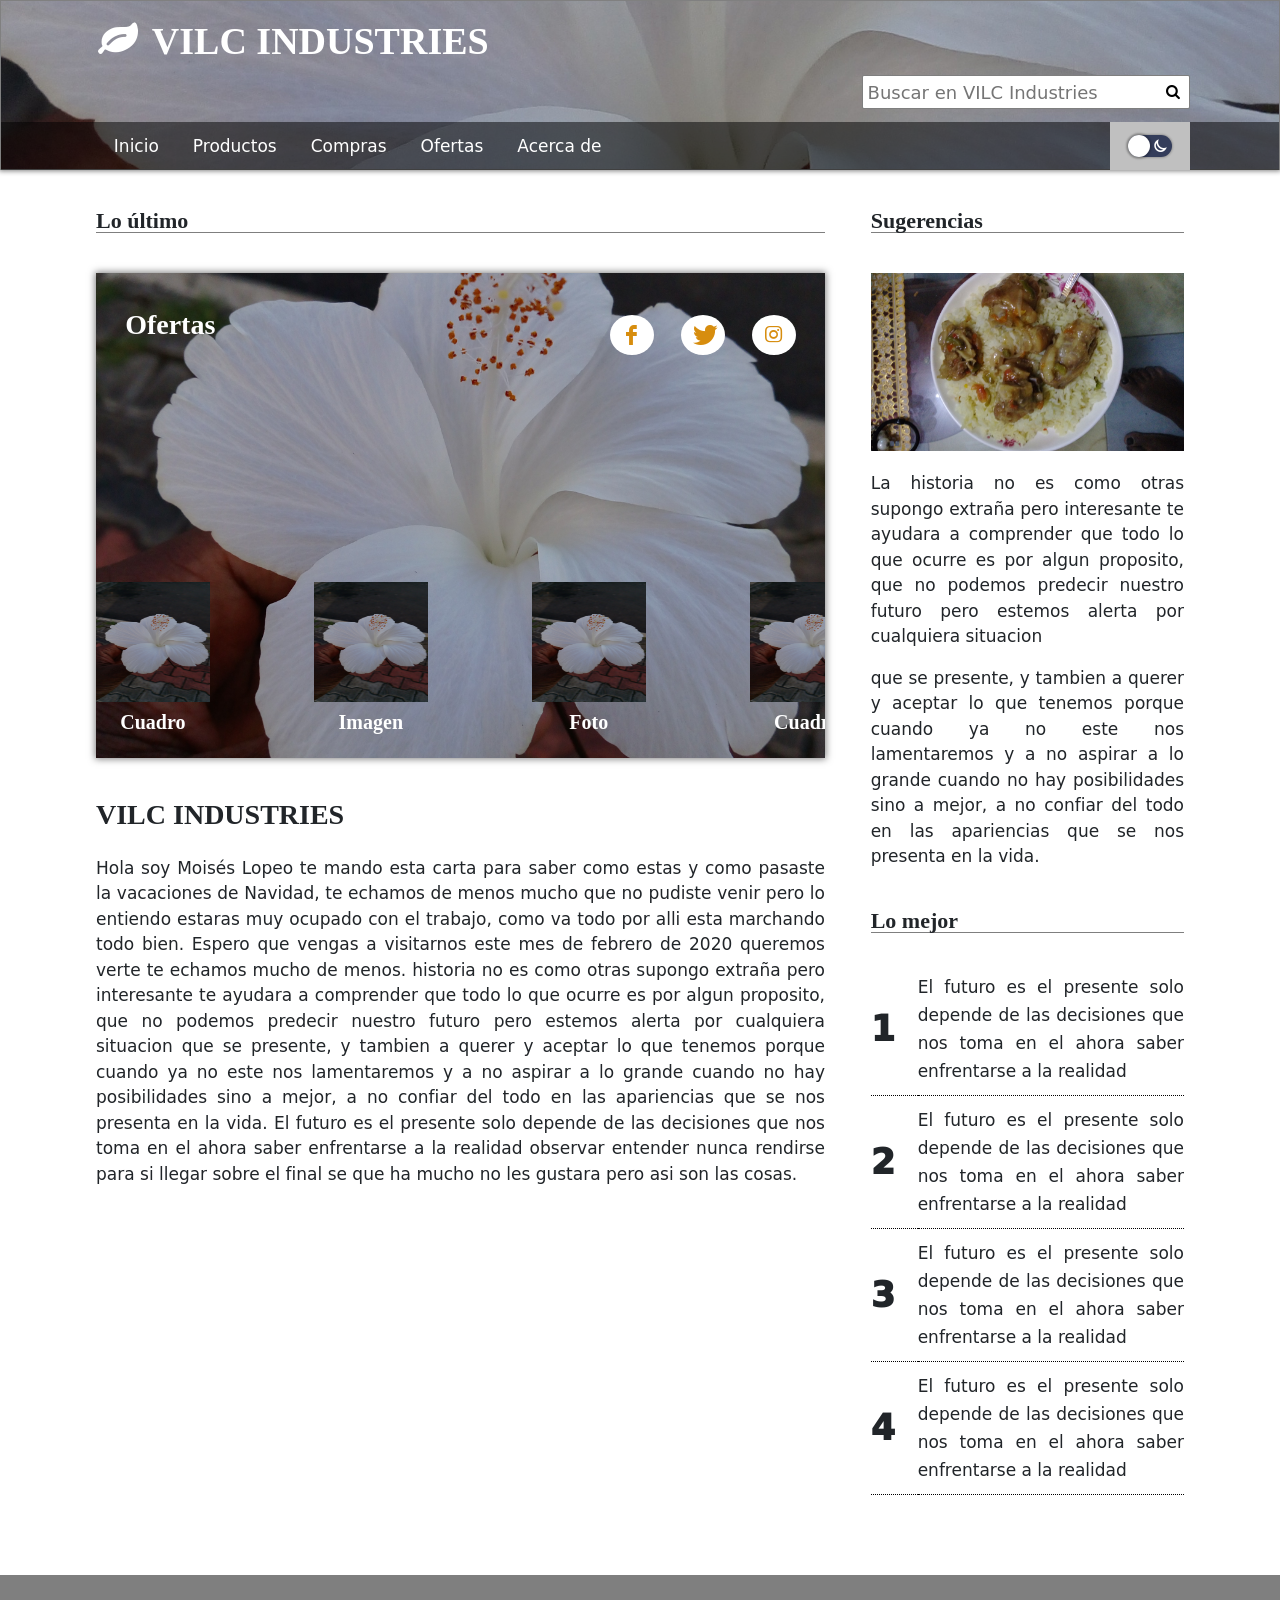
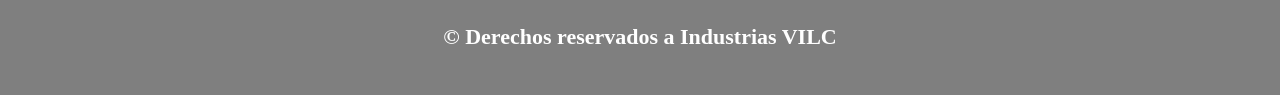
<file: VILC PROYECT/index.html>
<!DOCTYPE html>
<html lang="es">
	<head>
		<title>VILC PROYECT</title>
		<meta charset="UTF-8">
		<link rel="shortcut icon" type="text/x-icon" href="img/coda.png">
		<!-- <meta name="viewport" content="target-densitydpi = high-dpi"> -->
		<meta name="copyright" content="© VILC INDUSTRIES">
		<meta name="viewport" content="width=device-width, user-scalable=no, initial-scale=1.0 maximum-scale=1.0 minimum-scale=1.0 shrink-to-fit=no">
	  <meta http-equiv="X-UA-Compatible" content="IE=edge">
		<link rel="stylesheet" type="text/css" href="css/productos.css">
		<script type="text/javascript" src="js/jquery-3.6.0.min.js"></script>
	</head>
	<body>
		<div id="principal">
			<header>
				<div id="logo">
					<div>
						<h1 class="icon-leaf">VILC INDUSTRIES</h1>
					</div>
				</div>
				<div class="contenedor" id="head">
					<span class="icon-menu" id="menu_icon"></span>
					<nav class="menu">
						<a href="index.html" class="menu_link_select">Inicio</a>
						<a href="productos.html">Productos</a>
						<a href="compras.html">Compras</a>
						<a href="ofertas.html">Ofertas</a>
						<a href="acerca_de.html">Acerca de</a>
					</nav>
					<form class="data" name="searchF" action="productos.html" method="POST">
						<div class="divSearch">
							<input type="text" name="input_search" id="input" placeholder="Buscar en VILC Industries">
							<button class="icon-search search"></button>
						</div>
					</form>
					<div id="change">
						<button class="switch" id="switch">
							<span class="icon-sun"></span>
							<span class="icon-moon-1"></span>
						</button>
					</div>
				</div>
			</header>
			<section class="contenedor">
				<section id="slide">
					<h2>Lo último</h2>
					<section id="apart">
						<h3>Ofertas</h3>
						<div class="social_icon">
							<a href=""><span class="icon-facebook"></span></a>
							<a href=""><span class="icon-twitter"></span></a>
							<a href=""><span class="icon-instagram"></span></a>
						</div>
						<div id="last">
							<article class="box">
								<a href="ofertas.html">
									<img src="img/IMAG0392.jpg" alt="">
									<h4>Cuadro</h4>
								</a>
							</article>
							<article class="box">
								<a href="ofertas.html">
									<img src="img/IMAG0392.jpg" alt="">
									<h4>Imagen</h4>
								</a>
							</article>
							<article class="box">
								<a href="ofertas.html">
									<img src="img/IMAG0392.jpg" alt="">
									<h4>Foto</h4>
								</a>
							</article>
							<article class="box">
								<a href="ofertas.html">
									<img src="img/IMAG0392.jpg" alt="">
									<h4>Cuadro</h4>
								</a>
							</article>
							<article class="box">
								<a href="ofertas.html">
									<img src="img/IMAG0392.jpg" alt="">
									<h4>Imagen</h4>
								</a>
							</article>
							<article class="box">
								<a href="ofertas.html">
									<img src="img/IMAG0392.jpg" alt="">
									<h4>Cuadro</h4>
								</a>
							</article>
							<article class="box">
								<a href="ofertas.html">
									<img src="img/IMAG0392.jpg" alt="">
									<h4>Cuadro</h4>
								</a>
							</article>
						</div>
					</section>
					<header class="title">
						<h2>VILC INDUSTRIES</h2>
					</header>
					<article class="article">
						Hola soy Moisés Lopeo te mando esta carta para saber como estas y como pasaste la vacaciones de Navidad, te echamos de menos mucho que no pudiste venir pero lo entiendo estaras muy ocupado con el trabajo, como va todo por alli  esta marchando todo bien. Espero que vengas a visitarnos este mes de febrero de 2020 queremos verte te echamos mucho de menos. historia no es como otras supongo extraña pero interesante te ayudara a comprender que todo lo que ocurre es por algun proposito, que no podemos predecir nuestro futuro pero estemos alerta por cualquiera situacion que se presente, y tambien a querer y aceptar lo que tenemos porque cuando  ya no este nos lamentaremos y a no aspirar a lo grande cuando no hay posibilidades sino a mejor, a no confiar del todo en las apariencias que se nos presenta en la vida. El futuro es el presente solo depende de las decisiones que nos toma en el ahora saber enfrentarse a la realidad observar entender nunca rendirse para si llegar sobre el final se que ha mucho no les gustara pero asi son las cosas.
					</article>
				</section>
				<aside class="aside">
					<h2>Sugerencias</h2>
					<div>
						<img src="img/IMAG0131.jpg" alt="">
						<p>La historia no es como otras supongo extraña pero interesante te ayudara a comprender que todo lo que ocurre es por algun proposito, que no podemos predecir nuestro futuro pero estemos alerta por cualquiera situacion</p><p>que se presente, y tambien a querer y aceptar lo que tenemos porque cuando  ya no este nos lamentaremos y a no aspirar a lo grande cuando no hay posibilidades sino a mejor, a no confiar del todo en las apariencias que se nos presenta en la vida.</p>
					</div>
					<h3>Lo mejor</h3>
					<table>
						<tbody>
							<tr>
								<td>1</td><td>El futuro es el presente solo depende de las decisiones que nos toma en el ahora saber enfrentarse a la realidad</td>
							</tr>
							<tr>
								<td>2</td><td>El futuro es el presente solo depende de las decisiones que nos toma en el ahora saber enfrentarse a la realidad</td>
							</tr>
							<tr>
								<td>3</td><td>El futuro es el presente solo depende de las decisiones que nos toma en el ahora saber enfrentarse a la realidad</td>
							</tr>
							<tr>
								<td>4</td><td>El futuro es el presente solo depende de las decisiones que nos toma en el ahora saber enfrentarse a la realidad</td>
							</tr>
						</tbody>
					</table>
				</aside>
			</section>
			<footer id="footer"><span>© Derechos reservados a Industrias VILC</span></footer>
		</div>
	 	<script type="text/javascript" src="js/bootstrap.min.js"></script>
		<script type="text/javascript" src="js/script.js"></script>
	</body>
</html>
</file>
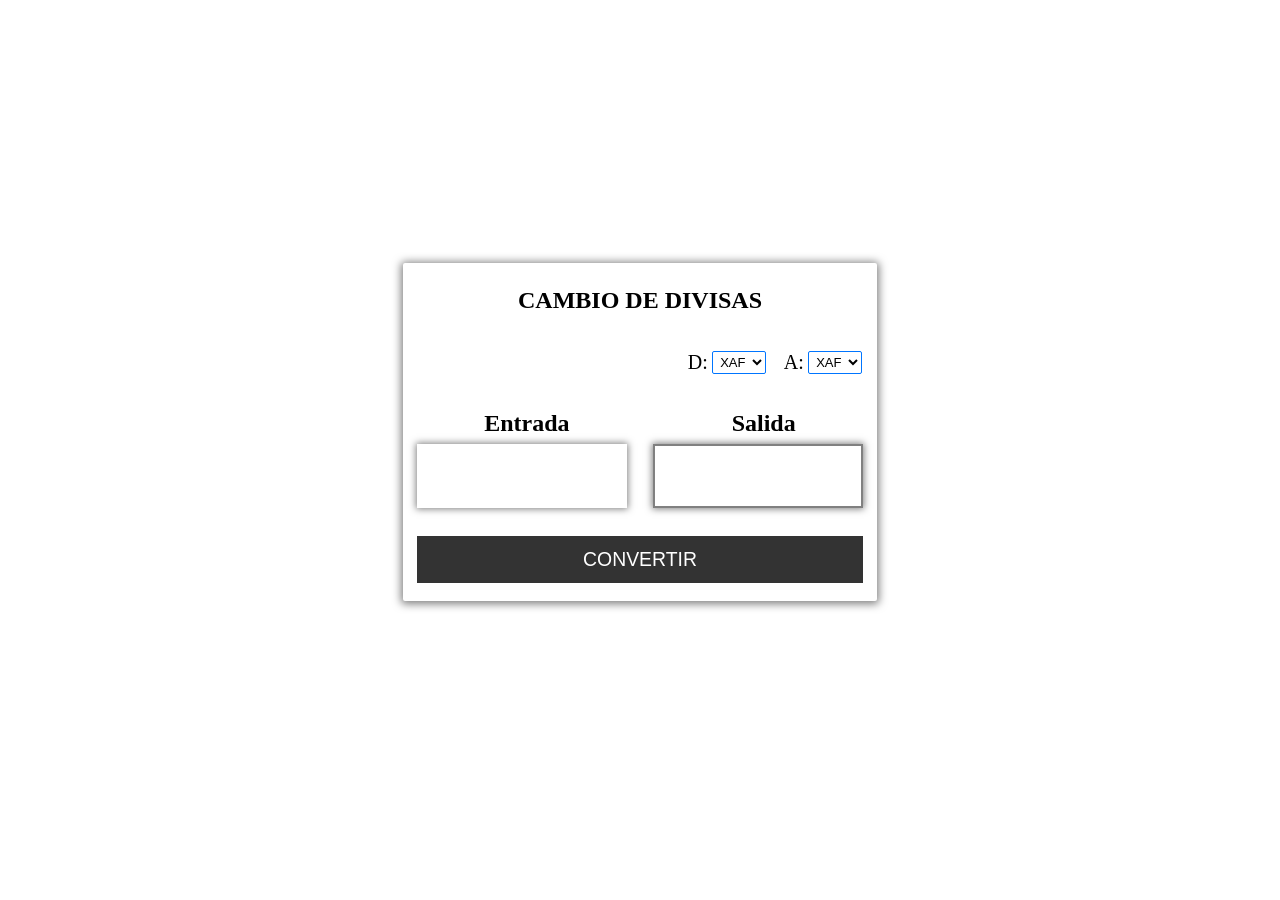
<file: programacion divisas/divisas.html>
<!DOCTYPE html>
<html lang="es">
    <head>
      <meta charset="UTF-8">
      <title>Divisas</title>
      <meta name="viewport" content="width=device-width initial-scale=0.4">
      <link rel="stylesheet" type="text/css" href="css/divisas.css">
      <script type="text/javascript" src="./js/jquery-3.5.1.min.js"></script>
    </head>
  <body>
    <div id="principal">
      <section id="slide"> 
        <section id="quiz">
          <header>
            <h2>Cambio de divisas</h2>
          </header>
          <form name="transF" id="transform">
            <div id="select">
              <label for="">D:</label>
              <select name="origenF" class="coin">
                <option value="XAF">XAF</option>
                <option value="€">€</option>
                <option value="$">$</option>
                <option value="£">£</option>
              </select>
              &nbsp;
              <label for="">A:</label>
              <select name="destinoF" class="coin">
                <option value="XAF">XAF</option>
                <option value="€">€</option>
                <option value="$">$</option>
                <option value="£">£</option>
              </select>
            </div>
            <div class="labels">
              <h3 id="input">Entrada</h3>
              <h3 id="output">Salida</h3>
            </div>
            <div id="enter">
              <input type="text" name="inputF" class="inputs" required>
              <input type="text" name="outputF" class="inputs" disabled>
            </div>
            <button type="button">Convertir</button>
          </form>
        </section>
      </section>
    </div>
    <script type="text/javascript" src="./js/divisa_Script.js"></script>
  </body>
</html>
</file>
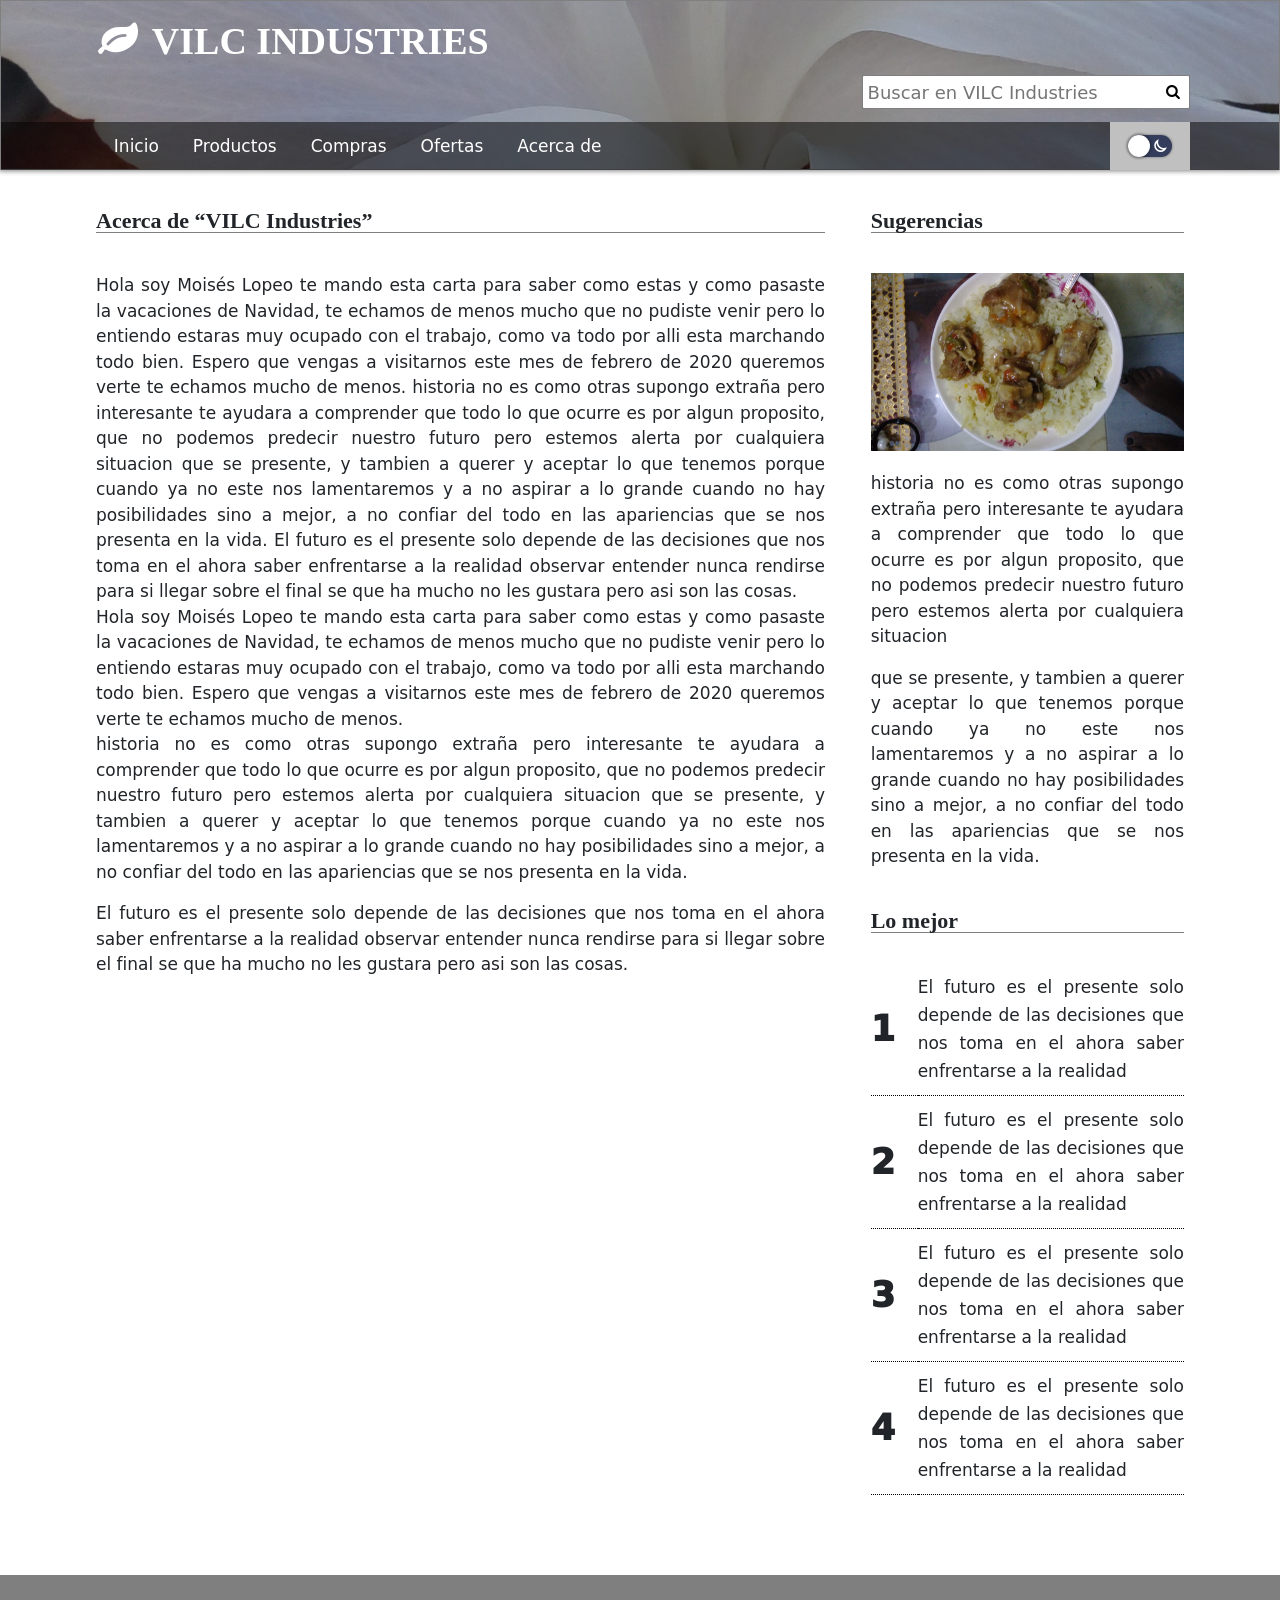
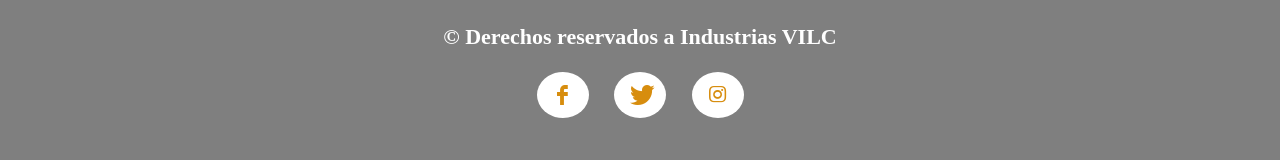
<file: VILC PROYECT/acerca_de.html>
<!DOCTYPE html>
<html lang="es">
	<head>
		<title>VILC PROYECT</title>
		<meta charset="UTF-8">
		<link rel="shortcut icon" type="text/x-icon" href="img/coda.png">
		<meta name="viewport" content="width=device-width, user-scalable=no, initial-scale=1.0 maximum-scale=1.0 minimum-scale=1.0 shrink-to-fit=no">
	  <meta http-equiv="X-UA-Compatible" content="IE=edge">
		<link rel="stylesheet" type="text/css" href="css/productos.css">
		<script type="text/javascript" src="js/jquery-3.6.0.min.js"></script>
	</head>
	<body>
		<div id="principal">
	 		<header>
				<div id="logo">
		 			<div>
					<h1 class="icon-leaf">VILC INDUSTRIES</h1>
		 			</div>
				</div>
				<div class="contenedor">
		 			<span class="icon-menu" id="menu_icon"></span>
		 			<nav class="menu">
						<a href="index.html">Inicio</a>
						<a href="productos.html">Productos</a>
						<a href="compras.html">Compras</a>
						<a href="ofertas.html">Ofertas</a>
						<a href="" class="menu_link_select">Acerca de</a>
		 			</nav>
		 			<form class="data" name="searchF" action="productos.html" method="POST">
						<div class="divSearch">
							<input type="text" name="input_search" id="input" placeholder="Buscar en VILC Industries">
							<button class="icon-search search"></button>
						</div>
					</form>
					<div id="change">
						<button class="switch" id="switch">
							<span class="icon-sun"></span>
							<span class="icon-moon-1"></span>
						</button>
					</div>
				</div>
	 		</header>
	 		<section class="contenedor">
				<section id="slide">
					<h2>Acerca de <q>VILC Industries</q></h2>
		 			<article class="article">
						Hola soy Moisés Lopeo te mando esta carta para saber como estas y como pasaste la vacaciones de Navidad, te echamos de menos mucho que no pudiste venir pero lo entiendo estaras muy ocupado con el trabajo, como va todo por alli  esta marchando todo bien. Espero que vengas a visitarnos este mes de febrero de 2020 queremos verte te echamos mucho de menos. historia no es como otras supongo extraña pero interesante te ayudara a comprender que todo lo que ocurre es por algun proposito, que no podemos predecir nuestro futuro pero estemos alerta por cualquiera situacion que se presente, y tambien a querer y aceptar lo que tenemos porque cuando  ya no este nos lamentaremos y a no aspirar a lo grande cuando no hay posibilidades sino a mejor, a no confiar del todo en las apariencias que se nos presenta en la vida. El futuro es el presente solo depende de las decisiones que nos toma en el ahora saber enfrentarse a la realidad observar entender nunca rendirse para si llegar sobre el final se que ha mucho no les gustara pero asi son las cosas.
		 			</article>
		 			<article class="article">
						Hola soy Moisés Lopeo te mando esta carta para saber como estas y como pasaste la vacaciones de Navidad, te echamos de menos mucho que no pudiste venir pero lo entiendo estaras muy ocupado con el trabajo, como va todo por alli  esta marchando todo bien. Espero que vengas a visitarnos este mes de febrero de 2020 queremos verte te echamos mucho de menos.
			 			<p>historia no es como otras supongo extraña pero interesante te ayudara a comprender que todo lo que ocurre es por algun proposito, que no podemos predecir nuestro futuro pero estemos alerta por cualquiera situacion que se presente, y tambien a querer y aceptar lo que tenemos porque cuando  ya no este nos lamentaremos y a no aspirar a lo grande cuando no hay posibilidades sino a mejor, a no confiar del todo en las apariencias que se nos presenta en la vida.</p>
						<p>El futuro es el presente solo depende de las decisiones que nos toma en el ahora saber enfrentarse a la realidad observar entender nunca rendirse para si llegar sobre el final se que ha mucho no les gustara pero asi son las cosas.</p>
					</article>
		 		</section>
		 		<aside class="aside">
					<h2>Sugerencias</h2>
					<div>
			 			<img src="img/IMAG0131.jpg" alt="" align="center">
						<p>historia no es como otras supongo extraña pero interesante te ayudara a comprender que todo lo que ocurre es por algun proposito, que no podemos predecir nuestro futuro pero estemos alerta por cualquiera situacion</p><p>que se presente, y tambien a querer y aceptar lo que tenemos porque cuando  ya no este nos lamentaremos y a no aspirar a lo grande cuando no hay posibilidades sino a mejor, a no confiar del todo en las apariencias que se nos presenta en la vida.</p>
					</div>
					<h3>Lo mejor</h3>
					<table>
			 			<tbody>
							<tr>
			 					<td>1</td><td>El futuro es el presente solo depende de las decisiones que nos toma en el ahora saber enfrentarse a la realidad</td>
							</tr>
							<tr>
			 					<td>2</td><td>El futuro es el presente solo depende de las decisiones que nos toma en el ahora saber enfrentarse a la realidad</td>
							</tr>
							<tr>
			 					<td>3</td><td>El futuro es el presente solo depende de las decisiones que nos toma en el ahora saber enfrentarse a la realidad</td>
							</tr>
							<tr>
			 					<td>4</td><td>El futuro es el presente solo depende de las decisiones que nos toma en el ahora saber enfrentarse a la realidad</td>
							</tr>
			 			</tbody>
		 			</table>
		 		</aside>
			</section>
			<footer id="footer" style="height: 185px">
	 			<span>© Derechos reservados a Industrias VILC</span>
		 		<div class="about_social_icon">
					<a href=""><span class="icon-facebook"></span></a>
					<a href=""><span class="icon-twitter"></span></a>
					<a href=""><span class="icon-instagram"></span></a>
		 		</div>
			</footer>
	 	</div>
	 	<script type="text/javascript" src="js/bootstrap.min.js"></script>
	 	<script type="text/javascript" src="js/script.js"></script>
 	</body>
</html>
</file>
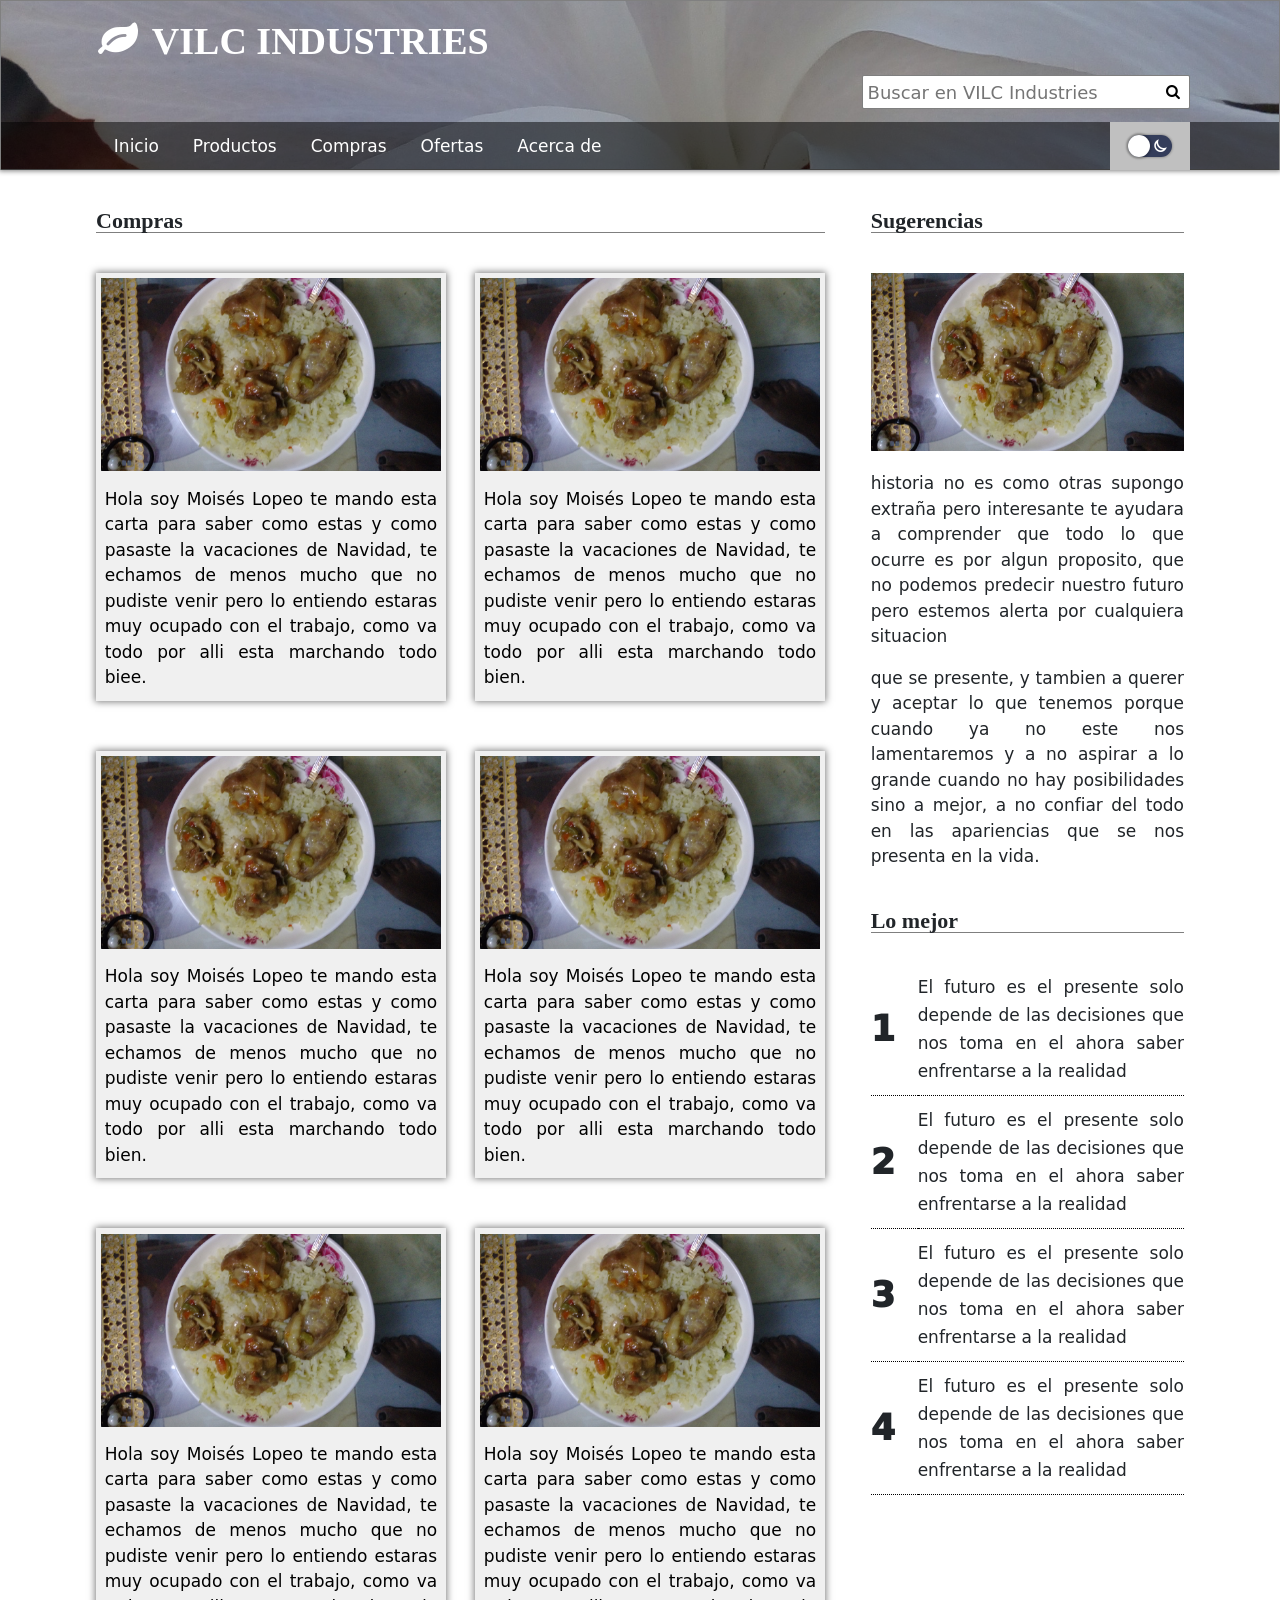
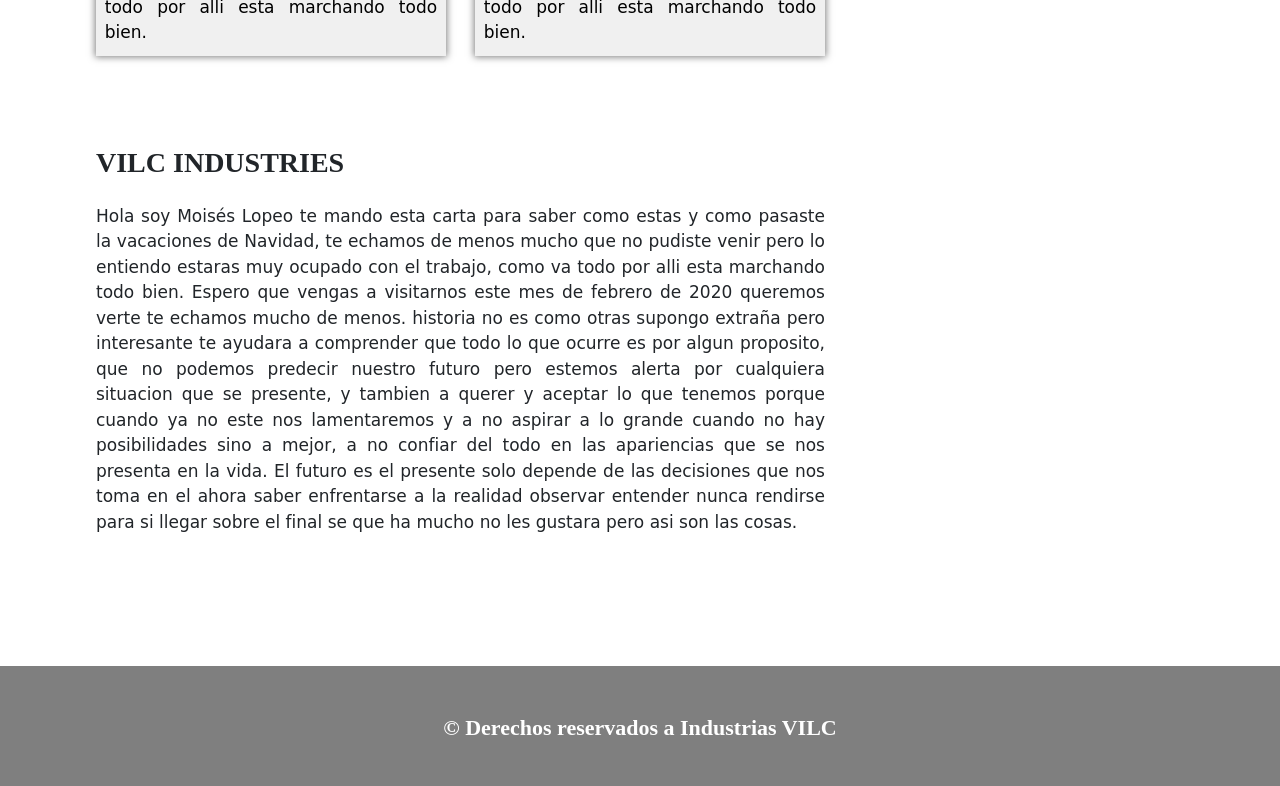
<file: VILC PROYECT/compras.html>
<!DOCTYPE html>
<html lang="es">
  <head>
		<title>VILC PROYECT</title>
		<meta charset="UTF-8">
		<link rel="shortcut icon" type="text/x-icon" href="img/coda.png">
		<meta name="viewport" content="width=device-width, user-scalable=no, initial-scale=1.0 maximum-scale=1.0 minimum-scale=1.0 shrink-to-fit=no">
	  <meta http-equiv="X-UA-Compatible" content="IE=edge">
		<link rel="stylesheet" type="text/css" href="css/productos.css">
		<script type="text/javascript" src="js/jquery-3.6.0.min.js"></script>
	</head>
  <body>
    <div id="principal">
      <header>
        <div id="logo">
          <div>
            <h1 class="icon-leaf">VILC INDUSTRIES</h1>
          </div>
        </div>
        <div class="contenedor">
          <span class="icon-menu" id="menu_icon"></span>
          <nav class="menu">
            <a href="index.html">Inicio</a>
            <a href="productos.html">Productos</a>
            <a href="compras.html" class="menu_link_select">Compras</a>
            <a href="ofertas.html">Ofertas</a>
            <a href="acerca_de.html">Acerca de</a>
          </nav>
          <form class="data" name="searchF" action="productos.html" method="POST">
						<div class="divSearch">
							<input type="text" name="input_search" id="input" placeholder="Buscar en VILC Industries">
							<button class="icon-search search"></button>
						</div>
          </form>
          <div id="change">
						<button class="switch" id="switch">
							<span class="icon-sun"></span>
							<span class="icon-moon-1"></span>
						</button>
					</div>
        </div>
      </header>
      <section class="contenedor">
        <section id="slide">
          <h2>Compras</h2>
          <div class="buyes">
            <article class="buy">
              <a href="">
                <img src="img/IMAG0131.jpg" alt="">
                <p>Hola soy Moisés Lopeo te mando esta carta para saber como estas y como pasaste la vacaciones de Navidad, te echamos de menos mucho que no pudiste venir pero lo entiendo estaras muy ocupado con el trabajo, como va todo por alli  esta marchando todo biee.</p>
              </a>
            </article>
            <article class="buy">
              <a href="">
                <img src="img/IMAG0131.jpg" alt="">
                <p>Hola soy Moisés Lopeo te mando esta carta para saber como estas y como pasaste la vacaciones de Navidad, te echamos de menos mucho que no pudiste venir pero lo entiendo estaras muy ocupado con el trabajo, como va todo por alli  esta marchando todo bien.</p>
              </a>
            </article>
            <article class="buy">
              <a href="">
                <img src="img/IMAG0131.jpg" alt="">
                <p>Hola soy Moisés Lopeo te mando esta carta para saber como estas y como pasaste la vacaciones de Navidad, te echamos de menos mucho que no pudiste venir pero lo entiendo estaras muy ocupado con el trabajo, como va todo por alli  esta marchando todo bien.</p>
              </a>
            </article>
            <article class="buy">
              <a href="">
                <img src="img/IMAG0131.jpg" alt="">
                <p>Hola soy Moisés Lopeo te mando esta carta para saber como estas y como pasaste la vacaciones de Navidad, te echamos de menos mucho que no pudiste venir pero lo entiendo estaras muy ocupado con el trabajo, como va todo por alli  esta marchando todo bien.</p>
              </a>
            </article>
            <article class="buy">
              <a href="">
                <img src="img/IMAG0131.jpg" alt="">
                <p>Hola soy Moisés Lopeo te mando esta carta para saber como estas y como pasaste la vacaciones de Navidad, te echamos de menos mucho que no pudiste venir pero lo entiendo estaras muy ocupado con el trabajo, como va todo por alli  esta marchando todo bien.</p>
              </a>
            </article>
            <article class="buy">
              <a href="">
                <img src="img/IMAG0131.jpg" alt="">
                <p>Hola soy Moisés Lopeo te mando esta carta para saber como estas y como pasaste la vacaciones de Navidad, te echamos de menos mucho que no pudiste venir pero lo entiendo estaras muy ocupado con el trabajo, como va todo por alli  esta marchando todo bien.</p>
              </a>
            </article>
          </div>
          <header class="title">
            <h2>VILC INDUSTRIES</h2>
          </header>
          <article class="article">
            Hola soy Moisés Lopeo te mando esta carta para saber como estas y como pasaste la vacaciones de Navidad, te echamos de menos mucho que no pudiste venir pero lo entiendo estaras muy ocupado con el trabajo, como va todo por alli  esta marchando todo bien. Espero que vengas a visitarnos este mes de febrero de 2020 queremos verte te echamos mucho de menos. historia no es como otras supongo extraña pero interesante te ayudara a comprender que todo lo que ocurre es por algun proposito, que no podemos predecir nuestro futuro pero estemos alerta por cualquiera situacion que se presente, y tambien a querer y aceptar lo que tenemos porque cuando  ya no este nos lamentaremos y a no aspirar a lo grande cuando no hay posibilidades sino a mejor, a no confiar del todo en las apariencias que se nos presenta en la vida. El futuro es el presente solo depende de las decisiones que nos toma en el ahora saber enfrentarse a la realidad observar entender nunca rendirse para si llegar sobre el final se que ha mucho no les gustara pero asi son las cosas.
          </article>
          <br/><br/>
        </section>
        <aside class="aside">
					<h2>Sugerencias</h2>
					<div>
						<img src="img/IMAG0131.jpg" alt="" align="center">
						<p>historia no es como otras supongo extraña pero interesante te ayudara a comprender que todo lo que ocurre es por algun proposito, que no podemos predecir nuestro futuro pero estemos alerta por cualquiera situacion</p>
						<p>que se presente, y tambien a querer y aceptar lo que tenemos porque cuando  ya no este nos lamentaremos y a no aspirar a lo grande cuando no hay posibilidades sino a mejor, a no confiar del todo en las apariencias que se nos presenta en la vida.</p>
					</div>
					<h3>Lo mejor</h3>
					<table>
						<tbody>
							<tr>
								<td>1</td><td>El futuro es el presente solo depende de las decisiones que nos toma en el ahora saber enfrentarse a la realidad</td>
							</tr>
							<tr>
								<td>2</td><td>El futuro es el presente solo depende de las decisiones que nos toma en el ahora saber enfrentarse a la realidad</td>
							</tr>
							<tr>
								<td>3</td><td>El futuro es el presente solo depende de las decisiones que nos toma en el ahora saber enfrentarse a la realidad</td>
							</tr>
							<tr>
								<td>4</td><td>El futuro es el presente solo depende de las decisiones que nos toma en el ahora saber enfrentarse a la realidad</td>
							</tr>
						</tbody>
					</table>
				</aside>
      </section>
      <footer id="footer"><span>© Derechos reservados a Industrias VILC</span></footer>
    </div>
	 	<script type="text/javascript" src="js/bootstrap.min.js"></script>
    <script type="text/javascript" src="js/script.js"></script>
  </body>
</html>
</file>
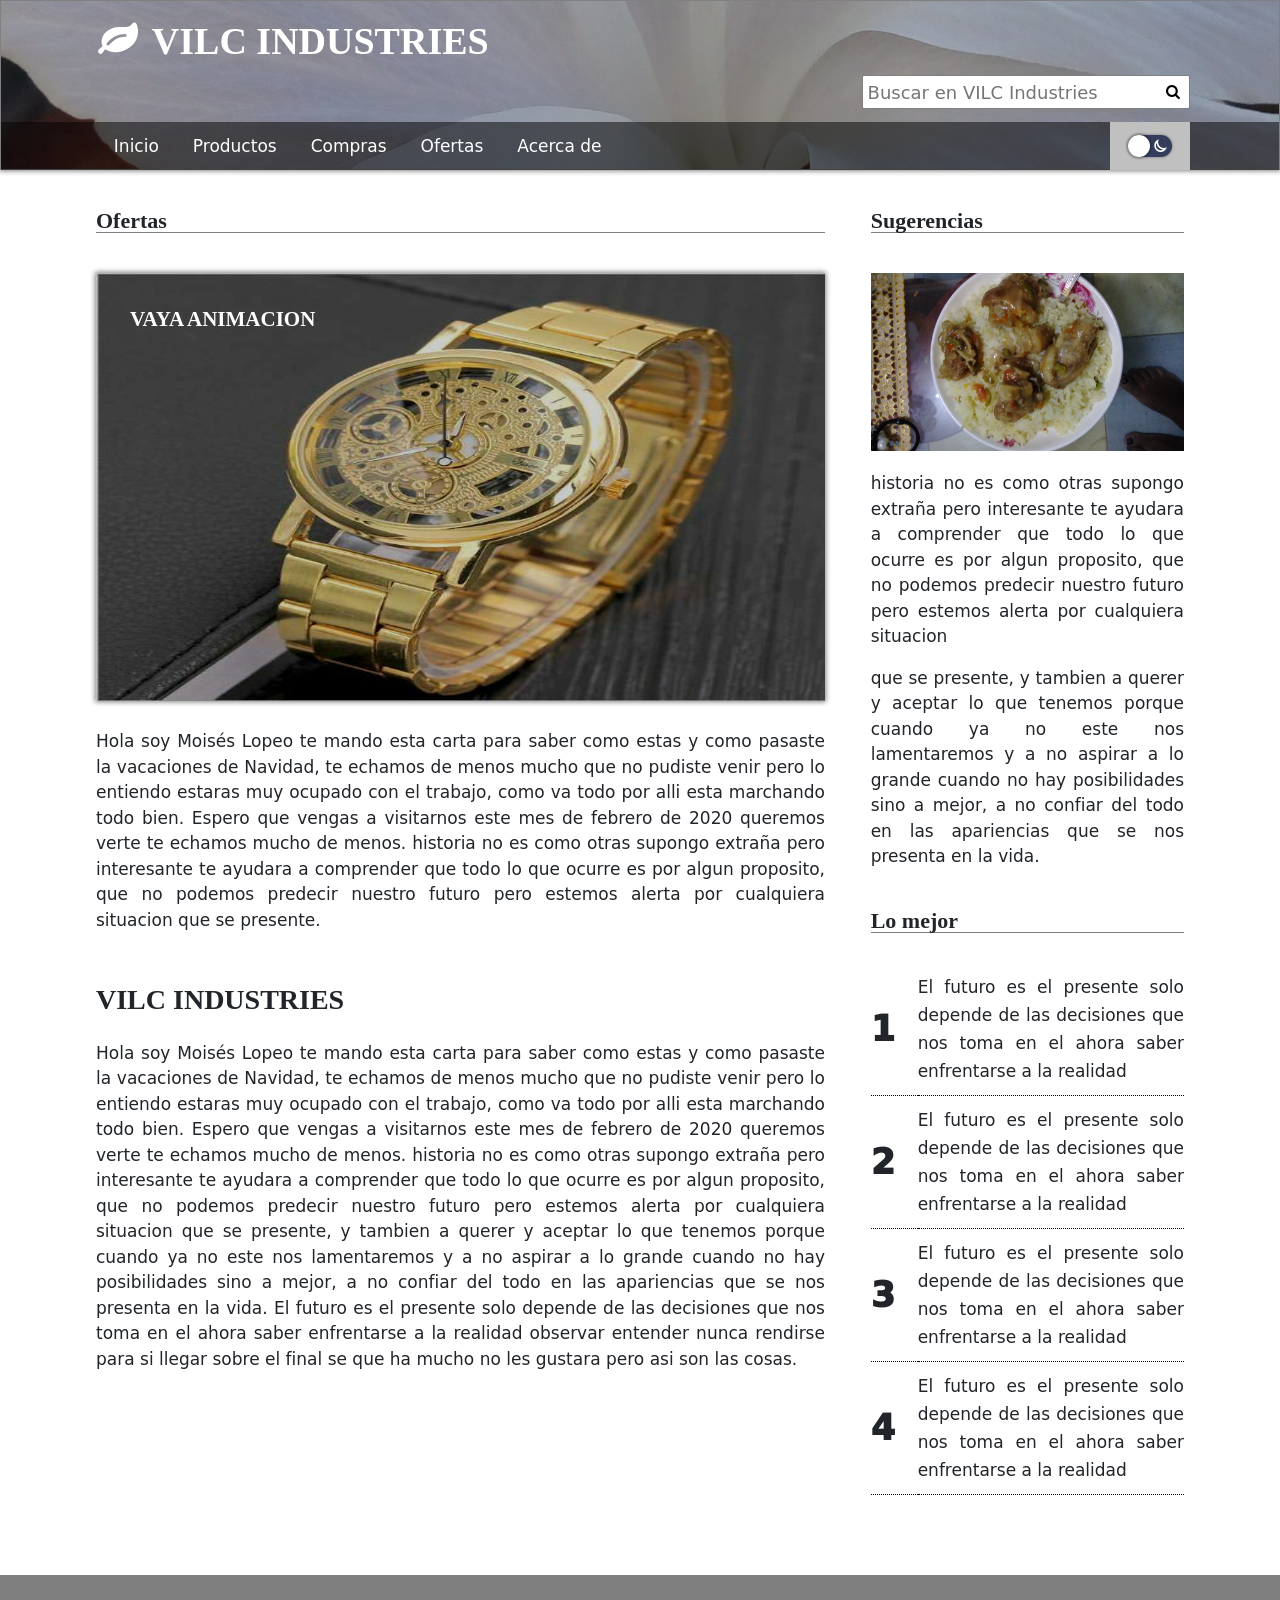
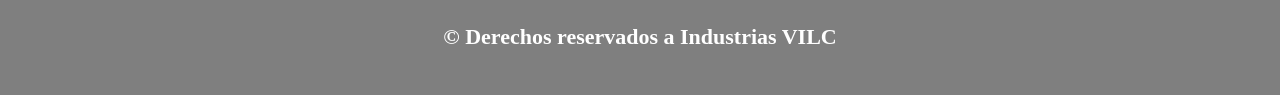
<file: VILC PROYECT/ofertas.html>
<!DOCTYPE html>
<html lang="es">
	<head>
		<title>VILC PROYECT</title>
		<meta charset="UTF-8">
		<link rel="shortcut icon" type="text/x-icon" href="img/coda.png">
		<meta name="viewport" content="width=device-width, user-scalable=no, initial-scale=1.0 maximum-scale=1.0 minimum-scale=1.0 shrink-to-fit=no">
	  <meta http-equiv="X-UA-Compatible" content="IE=edge">
		<link rel="stylesheet" type="text/css" href="css/productos.css">
		<script type="text/javascript" src="js/jquery-3.6.0.min.js"></script>
	</head>
	<body>
		<div id="principal">
			<header>
				<div id="logo">
					<div>
						<h1 class="icon-leaf">VILC INDUSTRIES</h1>
					</div>
				</div>
				<div class="contenedor">
					<span class="icon-menu" id="menu_icon"></span>
					<nav class="menu">
						<a href="index.html">Inicio</a>
						<a href="productos.html">Productos</a>
						<a href="compras.html">Compras</a>
						<a href="ofertas.html" class="menu_link_select">Ofertas</a>
						<a href="acerca_de.html">Acerca de</a>
					</nav>
					<form class="data" name="searchF" action="productos.html" method="POST">
						<div class="divSearch">
							<input type="text" name="input_search" id="input" placeholder="Buscar en VILC Industries">
							<button class="icon-search search"></button>
						</div>
					</form>
					<div id="change">
						<button class="switch" id="switch">
							<span class="icon-sun"></span>
							<span class="icon-moon-1"></span>
						</button>
					</div>
				</div>
			</header>
			<section class="contenedor">
				<section id="slide">
					<h2>Ofertas</h2>
					<div id="div_animo">
						<section id="animo">
							<div class="caja">
								<img src="img/IMG-20201116-WA0006.jpg" alt="">
								<h3>Vaya animacion</h3>
							</div>
							<div class="caja">
								<img src="img/IMG-20201116-WA0007.jpg" alt="">
								<h3>Esto es CSS con JavaScript</h3>
							</div>
							<div class="caja">
								<img src="img/IMG-20201116-WA0003.jpg" alt="">
								<h3>Haz retos con progamacion</h3>
							</div>
							<div class="caja">
								<img src="img/IMG-20201116-WA0004.jpg" alt="">
								<h3>Mira los tres retos que he hecho</h3>
							</div>
							<div class="caja">
								<img src="img/IMG-20201116-WA0011.jpg" alt="">
								<h3>Puedo poner lo que quiera encima de cada foto</h3>
							</div>
						</section>
					</div>
					<article class="tender">    
						<p>Hola soy Moisés Lopeo te mando esta carta para saber como estas y como pasaste la vacaciones de Navidad, te echamos de menos mucho que no pudiste venir pero lo entiendo estaras muy ocupado con el trabajo, como va todo por alli  esta marchando todo bien. Espero que vengas a visitarnos este mes de febrero de 2020 queremos verte te echamos mucho de menos. historia no es como otras supongo extraña pero interesante te ayudara a comprender que todo lo que ocurre es por algun proposito, que no podemos predecir nuestro futuro pero estemos alerta por cualquiera situacion que se presente.</p>
					</article>
					<header class="title">
						<h2>VILC INDUSTRIES</h2>
					</header>
					<article class="article">
						Hola soy Moisés Lopeo te mando esta carta para saber como estas y como pasaste la vacaciones de Navidad, te echamos de menos mucho que no pudiste venir pero lo entiendo estaras muy ocupado con el trabajo, como va todo por alli  esta marchando todo bien. Espero que vengas a visitarnos este mes de febrero de 2020 queremos verte te echamos mucho de menos. historia no es como otras supongo extraña pero interesante te ayudara a comprender que todo lo que ocurre es por algun proposito, que no podemos predecir nuestro futuro pero estemos alerta por cualquiera situacion que se presente, y tambien a querer y aceptar lo que tenemos porque cuando  ya no este nos lamentaremos y a no aspirar a lo grande cuando no hay posibilidades sino a mejor, a no confiar del todo en las apariencias que se nos presenta en la vida. El futuro es el presente solo depende de las decisiones que nos toma en el ahora saber enfrentarse a la realidad observar entender nunca rendirse para si llegar sobre el final se que ha mucho no les gustara pero asi son las cosas.
					</article>
					<br/><br/>
				</section>
				<aside class="aside">
					<h2>Sugerencias</h2>
					<div>
						<img src="img/IMAG0131.jpg" alt="" align="center">
						<p>historia no es como otras supongo extraña pero interesante te ayudara a comprender que todo lo que ocurre es por algun proposito, que no podemos predecir nuestro futuro pero estemos alerta por cualquiera situacion</p>
						<p>que se presente, y tambien a querer y aceptar lo que tenemos porque cuando  ya no este nos lamentaremos y a no aspirar a lo grande cuando no hay posibilidades sino a mejor, a no confiar del todo en las apariencias que se nos presenta en la vida.</p>
					</div>
					<h3>Lo mejor</h3>
					<table>
						<tbody>
							<tr>
								<td>1</td><td>El futuro es el presente solo depende de las decisiones que nos toma en el ahora saber enfrentarse a la realidad</td>
							</tr>
							<tr>
								<td>2</td><td>El futuro es el presente solo depende de las decisiones que nos toma en el ahora saber enfrentarse a la realidad</td>
							</tr>
							<tr>
								<td>3</td><td>El futuro es el presente solo depende de las decisiones que nos toma en el ahora saber enfrentarse a la realidad</td>
							</tr>
							<tr>
								<td>4</td><td>El futuro es el presente solo depende de las decisiones que nos toma en el ahora saber enfrentarse a la realidad</td>
							</tr>
						</tbody>
					</table>
				</aside>
			</section>
			<footer id="footer"><span>© Derechos reservados a Industrias VILC</span></footer>
		</div>
	 	<script type="text/javascript" src="js/bootstrap.min.js"></script>
		<script type="text/javascript" src="js/script.js"></script>
	</body>
</html>
</file>
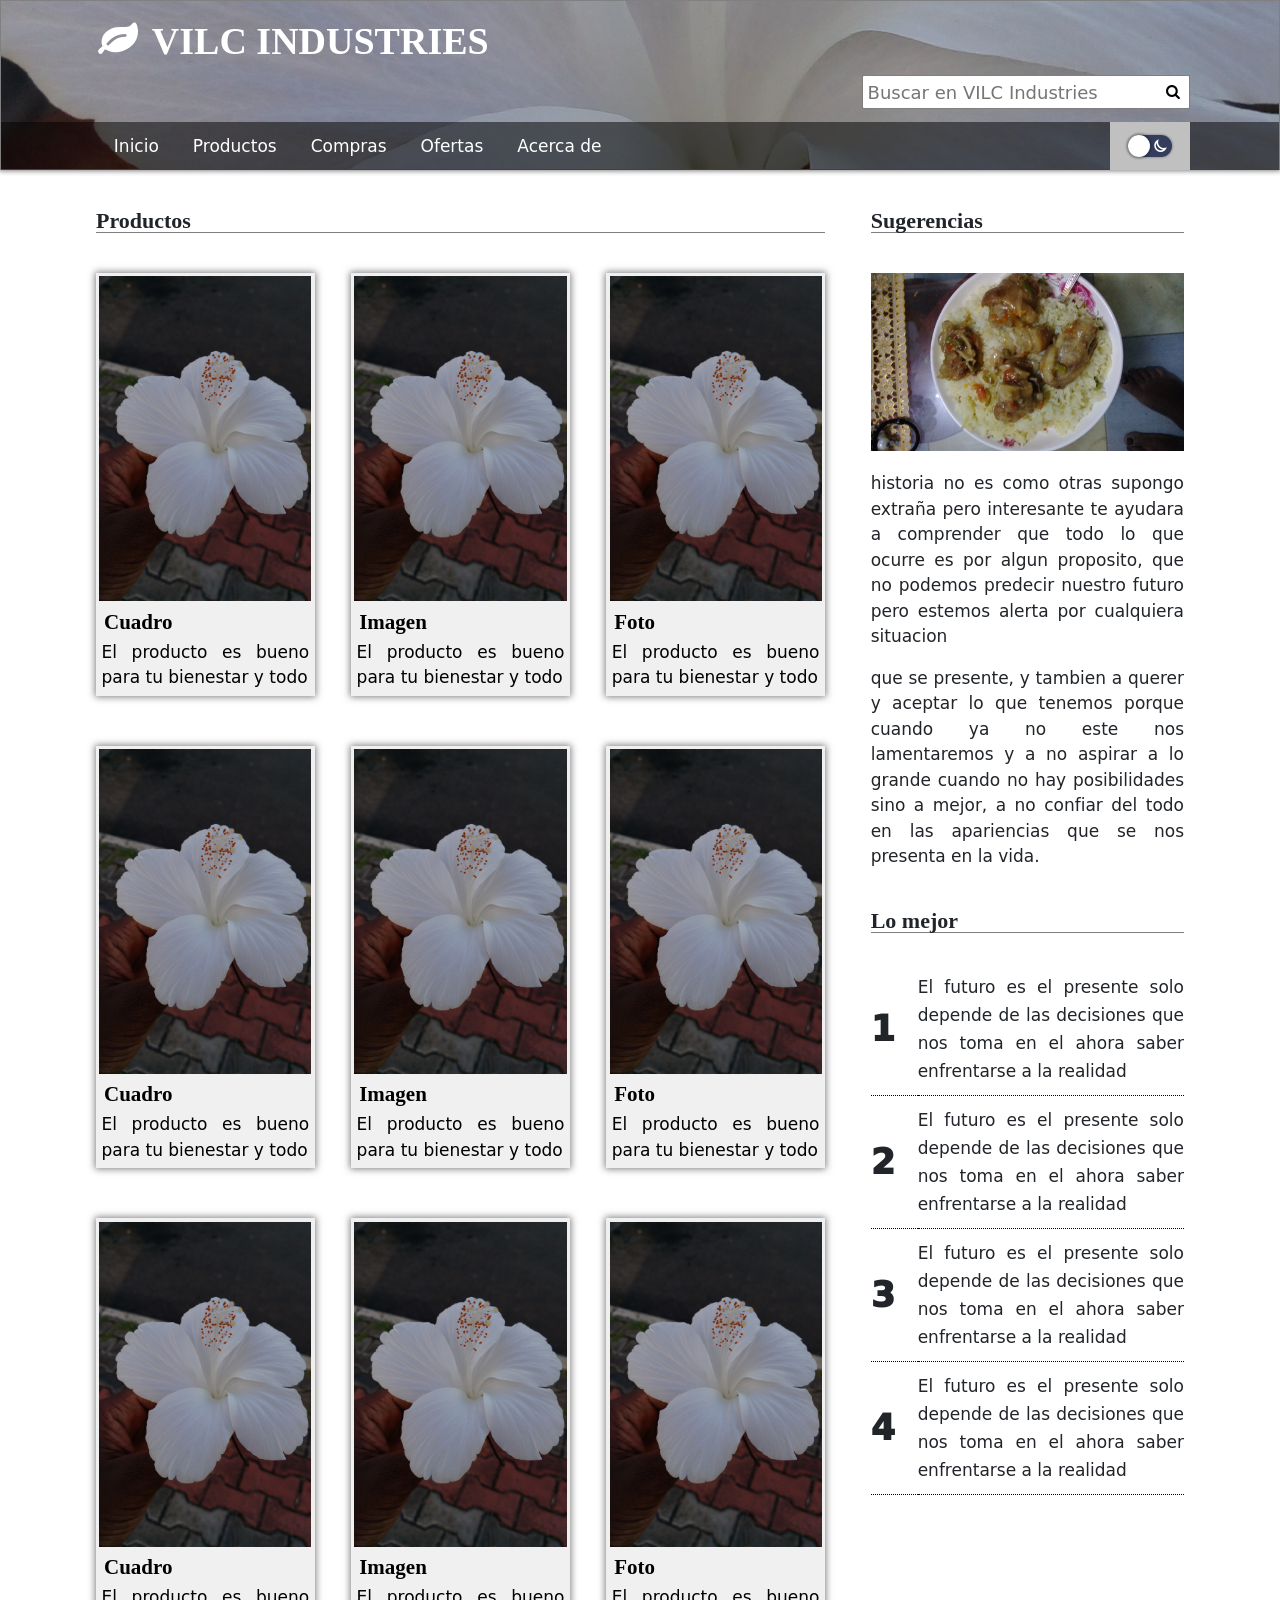
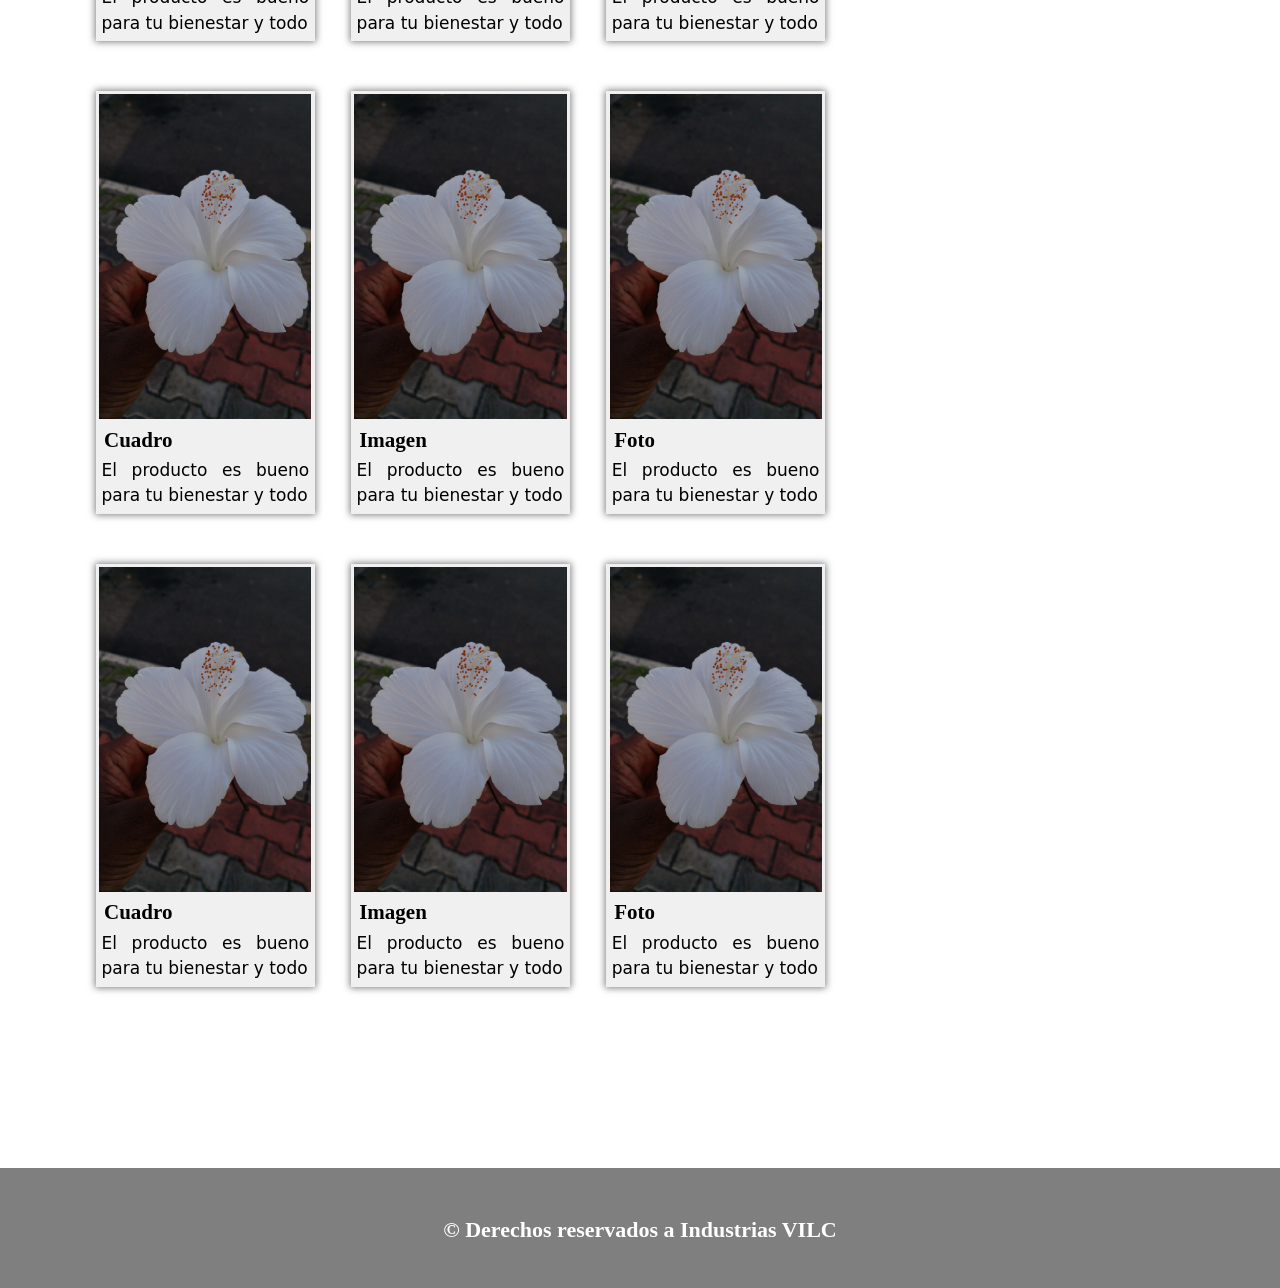
<file: VILC PROYECT/productos.html>
<!DOCTYPE html>
<html lang="es">
	<head>
		<title>VILC PROYECT</title>
		<meta charset="UTF-8">
		<link rel="shortcut icon" type="text/x-icon" href="img/coda.png">
		<meta name="viewport" content="width=device-width, user-scalable=no, initial-scale=1.0 maximum-scale=1.0 minimum-scale=1.0 shrink-to-fit=no">
	  <meta http-equiv="X-UA-Compatible" content="IE=edge">
		<link rel="stylesheet" type="text/css" href="css/productos.css">
		<script type="text/javascript" src="js/jquery-3.6.0.min.js"></script>
	</head>
	<body>
		<div id="principal">
			<header>
				<div id="logo">
					<div>
						<h1 class="icon-leaf">VILC INDUSTRIES</h1>
					</div>
				</div>
				<div class="contenedor">
					<span class="icon-menu" id="menu_icon"></span>
					<nav class="menu">
						<a href="index.html">Inicio</a>
						<a href="productos.html" class="menu_link_select">Productos</a>
						<a href="compras.html">Compras</a>
						<a href="ofertas.html">Ofertas</a>
						<a href="acerca_de.html">Acerca de</a>
					</nav>
					<form class="data" name="searchF" action="productos.html" method="POST">
						<div class="divSearch">
							<input type="text" name="input_search" id="input" placeholder="Buscar en VILC Industries">
							<button class="icon-search search"></button>
						</div>
					</form>
					<div id="change">
						<button class="switch" id="switch">
							<span class="icon-sun"></span>
							<span class="icon-moon-1"></span>
						</button>
					</div>
				</div>
			</header>
			<section class="contenedor">
				<section id="slide">
					<h2>Productos</h2>
					<section class="boxes">
						<div class="product bigger">
							<a href="">
								<img src="img/IMAG0392.jpg" alt="">
								<h4>Cuadro</h4>
								<p>El producto es bueno para tu bienestar y todo</p>
							</a>
						</div>
						<div class="product">
							<a href="">
								<img src="img/IMAG0392.jpg" alt="">
								<h4>Imagen</h4>
								<p>El producto es bueno para tu bienestar y todo</p>
							</a>
						</div>
						<div class="product">
			 				<a href="">
								<img src="img/IMAG0392.jpg" alt="">
								<h4>Foto</h4>
								<p>El producto es bueno para tu bienestar y todo</p>
			 				</a>
						</div>
						<div class="product">
			 				<a href="">
								<img src="img/IMAG0392.jpg" alt="">
								<h4>Cuadro</h4>
								<p>El producto es bueno para tu bienestar y todo</p>
			 				</a>
						</div>
						<div class="product">
			 				<a href="">
								<img src="img/IMAG0392.jpg" alt="">
								<h4>Imagen</h4>
								<p>El producto es bueno para tu bienestar y todo</p>
			 				</a>
						</div>
						<div class="product">
			 				<a href="">
								<img src="img/IMAG0392.jpg" alt="">
								<h4>Foto</h4>
								<p>El producto es bueno para tu bienestar y todo</p>
			 				</a>
						</div>
						<div class="product bigger">
			 				<a href="">
								<img src="img/IMAG0392.jpg" alt="">
								<h4>Cuadro</h4>
								<p>El producto es bueno para tu bienestar y todo</p>
			 				</a>
						</div>
						<div class="product">
			 				<a href="">
								<img src="img/IMAG0392.jpg" alt="">
								<h4>Imagen</h4>
								<p>El producto es bueno para tu bienestar y todo</p>
			 				</a>
						</div>
						<div class="product">
			 				<a href="">
								<img src="img/IMAG0392.jpg" alt="">
								<h4>Foto</h4>
								<p>El producto es bueno para tu bienestar y todo</p>
			 				</a>
						</div>
						<div class="product">
			 				<a href="">
								<img src="img/IMAG0392.jpg" alt="">
								<h4>Cuadro</h4>
								<p>El producto es bueno para tu bienestar y todo</p>
			 				</a>
						</div>
						<div class="product">
			 				<a href="">
								<img src="img/IMAG0392.jpg" alt="">
								<h4>Imagen</h4>
								<p>El producto es bueno para tu bienestar y todo</p>
			 				</a>
						</div>
						<div class="product">
			 				<a href="">
								<img src="img/IMAG0392.jpg" alt="">
								<h4>Foto</h4>
								<p>El producto es bueno para tu bienestar y todo</p>
			 				</a>
						</div>
						<div class="product">
			 				<a href="">
								<img src="img/IMAG0392.jpg" alt="">
								<h4>Cuadro</h4>
								<p>El producto es bueno para tu bienestar y todo</p>
			 				</a>
						</div>
						<div class="product">
			 				<a href="">
								<img src="img/IMAG0392.jpg" alt="">
								<h4>Imagen</h4>
								<p>El producto es bueno para tu bienestar y todo</p>
			 				</a>
						</div>
						<div class="product">
			 				<a href="">
								<img src="img/IMAG0392.jpg" alt="">
								<h4>Foto</h4>
								<p>El producto es bueno para tu bienestar y todo</p>
			 				</a>
						</div>
		 			</section>
					<br/><br/>
				</section>
				<aside class="aside">
					<h2>Sugerencias</h2>
					<div>
						<img src="img/IMAG0131.jpg" alt="" align="center">
						<p>historia no es como otras supongo extraña pero interesante te ayudara a comprender que todo lo que ocurre es por algun proposito, que no podemos predecir nuestro futuro pero estemos alerta por cualquiera situacion</p><p>que se presente, y tambien a querer y aceptar lo que tenemos porque cuando  ya no este nos lamentaremos y a no aspirar a lo grande cuando no hay posibilidades sino a mejor, a no confiar del todo en las apariencias que se nos presenta en la vida.</p>
					</div>
					<h3>Lo mejor</h3>
					<table>
						<tbody>
							<tr>
								<td>1</td><td>El futuro es el presente solo depende de las decisiones que nos toma en el ahora saber enfrentarse a la realidad</td>
							</tr>
							<tr>
								<td>2</td><td>El futuro es el presente solo depende de las decisiones que nos toma en el ahora saber enfrentarse a la realidad</td>
							</tr>
							<tr>
								<td>3</td><td>El futuro es el presente solo depende de las decisiones que nos toma en el ahora saber enfrentarse a la realidad</td>
							</tr>
			 				<tr>
								<td>4</td><td>El futuro es el presente solo depende de las decisiones que nos toma en el ahora saber enfrentarse a la realidad</td>
			 				</tr>
						</tbody>
		 			</table>
				</aside>
	 		</section>
	 		<footer id="footer"><span>© Derechos reservados a Industrias VILC</span></footer>
		</div>
	 	<script type="text/javascript" src="js/bootstrap.min.js"></script>
		<script type="text/javascript" src="js/script.js"></script>
	</body>
</html>
</file>
<file: VILC PROYECT/css/productos.css>
@import url(v.estilo.css);


#apart{
	height: 555px;
	width: 95.8%;
	padding: 20px 0 0;
	margin: 25px auto 0;
	background: url("../img/IMAG0392.jpg") no-repeat;
	background-attachment: relative;
	background-position: center;
	background-size: 100%;
	position: relative;
	border: 0 solid #000;
	-webkit-box-shadow: 0 0 7px 1px rgba(0,0,0,0.5);
	        box-shadow: 0 0 7px 1px rgba(0,0,0,0.5);
	color: #fff;
	overflow-x: hidden;
	font-size: 22px;
}
#apart h3{
	margin: 1% 4%;
	font-size: 31px;
}
#last{
	-webkit-animation-name: myAnimation;
	        animation-name: myAnimation;
	-webkit-animation-duration: 20s;
	        animation-duration: 20s;
	-webkit-animation-iteration-count: infinite;
	        animation-iteration-count: infinite;
	-webkit-animation-timing-function: linear;
	        animation-timing-function: linear;
	-webkit-animation-delay: 1s;
	        animation-delay: 1s;
	width: 195%;
	position: relative;
	height: 420px;
	margin: 40px auto 0;
	display: -webkit-box;
	display: -ms-flexbox;
	display: flex;
	-ms-flex-wrap: nowrap;
	    flex-wrap: nowrap;
	-webkit-box-pack: justify;
	    -ms-flex-pack: justify;
	        justify-content: space-between;
	-webkit-box-align: end;
	    -ms-flex-align: end;
	        align-items: flex-end;
	z-index: 50;
	overflow: hidden;
	padding-bottom: 10px;
}
@-webkit-keyframes myAnimation {
	from {
		-webkit-transform: translateX(55%);
		        transform: translateX(55%);
  }
	to {
		-webkit-transform: translateX(-100%);
		        transform: translateX(-100%);
  }
}
@keyframes myAnimation {
	from {
		-webkit-transform: translateX(55%);
		        transform: translateX(55%);
  }
	to {
		-webkit-transform: translateX(-100%);
		        transform: translateX(-100%);
  }
}
.box a{
	color: #fff;
	text-decoration: none;
}
.box a img{
	width: 100%;
	height: 170px;
}
.box a h4{
	font-size: 21px;
	text-align: center;
	margin: 8px 0 -5px;
}
.boxes{
	width: 96.2%;
	margin: auto;
	display: -webkit-box;
	display: -ms-flexbox;
	display: flex;
	-ms-flex-wrap: wrap;
	    flex-wrap: wrap;
	-webkit-box-pack: justify;
	    -ms-flex-pack: justify;
	        justify-content: space-between;
}
.product{
	width: 30%;
	height: auto;
	font-size: 15px;
	margin-bottom: 50px;
	background: #f0f0f0;
	-webkit-box-shadow: 0 0 7px 1px rgba(0,0,0,0.5);
	        box-shadow: 0 0 7px 1px rgba(0,0,0,0.5);
}
.product > a{
	color: #000;
	text-decoration: none;
}
.product a img{
	width: 97%;
	margin: 1.5%;
	height: 325px;
	-o-object-fit: cover;
	   object-fit: cover;
}
.product > a > h4{
	margin: 5px 8px 0;
	font-size: 21px;
}
.product > a > p{
	width: 95%;
	margin: 5px auto;
	font-size: 17px;
}
.tender{
	margin: 28px 25px 50px;
}
.buyes{
	width: 95.5%;
	margin: auto;
	display: -webkit-box;
	display: -ms-flexbox;
	display: flex;
	-ms-flex-wrap: wrap;
	    flex-wrap: wrap;
	-webkit-box-pack: justify;
	    -ms-flex-pack: justify;
	        justify-content: space-between;
	font-size: 15px;
}
.buy{
	width: 48%;
	height: auto;
	margin-bottom: 50px;
	background: #f0f0f0;
	-webkit-box-shadow: 0 0 7px 1px rgba(0,0,0,0.5);
	        box-shadow: 0 0 7px 1px rgba(0,0,0,0.5);
}
.buy > a{
	color: #000;
	text-decoration: none;
}
.buy a img{
	width: 97%;
	margin: 1.5%;
	-o-object-fit: cover;
	   object-fit: cover;
}
.buy a p{
	width: 95%;
	margin: 10px auto;
}
#div_animo{
	width: 95%;
	height: auto;
	margin: auto;
	position: relative;
	-webkit-box-shadow: 0 0 5px 1px gray;
	        box-shadow: 0 0 5px 1px gray;
	overflow-x: hidden;
}
#div_animo::after{
	content: "";
	width: 100%;
	height: 100%;
	background: rgba(0,0,0,0.2);
	position: absolute;
	top: 0;
	z-index: 50;
}
#animo{
	width: 500%;
	height: 100%;
	display: -webkit-box;
	display: -ms-flexbox;
	display: flex;
	-ms-flex-wrap: nowrap;
	    flex-wrap: nowrap;
	-webkit-box-pack: justify;
	    -ms-flex-pack: justify;
	        justify-content: space-between;
	position: relative;
}
.caja{
	width: 100%;
	position: relative;
}
.caja img{
	width: 100%;
	height: 100%;
}
.caja h3{
	font-size: 24px;
	color: #fff;
	text-transform: uppercase;
	position: absolute;
	top: 20px;
	left:  25px;
	z-index: 100;
}
.about_social_icon{
	position: relative;
	top: 25px;
	color: #fff;
	word-spacing: 20px;
	text-align: center;
}
.about_social_icon a{
	color: #d78d0e;
	padding: 12px;
	font-size: 20px;
	background: #fff;
	border-radius: 50%;
}
body.dark #apart, body.dark .product,
body.dark .buy, body.dark #div_animo{
	-webkit-box-shadow: 0 0 7px 1px gray;
	        box-shadow: 0 0 7px 1px gray;
}


@media screen and (min-width: 1024px) {
	#apart{
		width: 100%;
		height: 485px;
	}
	#apart h3{
	  font-size: 28px;
		margin: 2% 4%;
	}
	#last{
		height: 358px;
	}
	.box{
		width: 8%;
	}
	.box a img{
		width: 100%;
		height: 120px;
	}
	.box a h4{
		font-size: 20px;
	  text-align: center;
	  margin: 8px 0 -5px;
	}
	.tender{
		margin: 28px 0 50px;
	}
	.boxes{
		width: 100%;
	}
	.product{
		width: 30%;
	}
	.product a p{
		font-size: 17px;
	}
	.buyes{
		width: 100%;
		font-size: 17px;
	}
	.buy{
		width: 48%;
	}
	.buy img{
		width: 100%;
	}
	#div_animo{
		width: 100%;
    height: 428px;
	}
	.caja img{
		width: 100%;
		height: 100%;
	}
	.caja h3{
		top: 34px;
		left: 34px;
		font-size: 21px;
	}
}
</file>
<file: programacion divisas/css/divisas.css>
* {
  margin: 0;
  padding: 0;
  box-sizing: border-box;
}
body {
  margin: 0;
}
#principal{
  width: 100%;
  height: 100vh;
  border: 0px solid #000;
  margin: auto;
  overflow-y: hidden;
}
#slide{
  margin: 0 auto;
  width: 100%;
  height: 100%;
  font-size: 28.8px;
  font-family: times new roman;
  display: flex;
  align-items: center;
  justify-content: center;
}
#quiz{
  width: 50%;
  width: 485px;
  color: #000;
  text-align: center;
  box-shadow: 0 1px 8px 2px rgb(0,0,0,0.5);
  margin: auto;
  position: relative;
  top: -2%;
  font-size: 31px;
  border-radius: 2px;
  padding: 14px 10px 15px;
  line-height: 38px;
}
h2{
  font-size: 25px;
  text-transform: uppercase;
}
#select{
  float: right;
  position: absolute;
  top: 75px;
  right: 15px;
}
.coin{
  width: 64px;
  font-size: 17px;
  text-align: right;
  text-transform: uppercase;
  background: #fff;
  outline: none;
  transform: translateY(-2px);
  border: 1px solid #0075ff;
  border-radius: 2px;
}
.labels{
  width: 100%;
  font-size: 20px;
  position: absolute;
  top: 134px;
  left: 0;
  display: flex;
  flex-wrap: nowrap;
  justify-content: space-around;
}
#enter{
  margin: 125px auto 0;
  display: flex;
  flex-wrap: wrap;
  justify-content: space-between;
}
label{
  font-size: 21px;
  margin-right: -2px;
}
.inputs{
  width: 47%;
  height: 58px;
  text-align: center;
  padding: 4px;
  outline: none;
  border: none;
  box-shadow: 0 0 7px 1px rgba(0,0,0,0.5);
  font-size: 24px;
}
.inputs:last-child{
  background: #fff;
  color: #000;
  border: 2px solid gray;
}
.inputs:first-child:hover{
  outline: 2px solid rgba(0,0,0,0.5);
}
button[type="button"]{
  width: 100%;
  height: 45px;
  margin-top: 35px;
  outline: none;
  border: none;
  cursor: pointer;
  background: rgba(0,0,0,0.8);
  font-size: 21px;
  text-transform: uppercase;
  color: #fff;
}
button[type="button"]:active{
  background: rgba(0,0,0,0.65);
}


@media screen and (min-width: 1024px) {
  #quiz{
    width: 37%;
    max-width: 625px;
    font-size: 24px;
    top: -2%;
    padding: 25px 14px 18px;
    line-height: 40px;
  }
  h2{
    font-size: 24px;
    line-height: 24px;
  }
  #select{
    top: 78px;
    right: 15px;
  }
  .coin{
    width: 54px;
    font-size: 13px;
    text-align: center;
    padding: 2px;
  }
  .labels{
    font-size: 20.5px;
    position: absolute;
    top: 140px;
    left: 0;
  }
  #enter{
    margin: 132px auto 0;
  }
  label{
    margin-right: -2px;
    font-size: 20px;
  }
  .inputs{
    width: 47%;
    height: 64px;
    font-size: 21px;
  }
  button[type="button"]{
    width: 100%;
    height: 47px;
    margin-top: 28px;
    font-size: 19.4px;
  }
}
</file>
